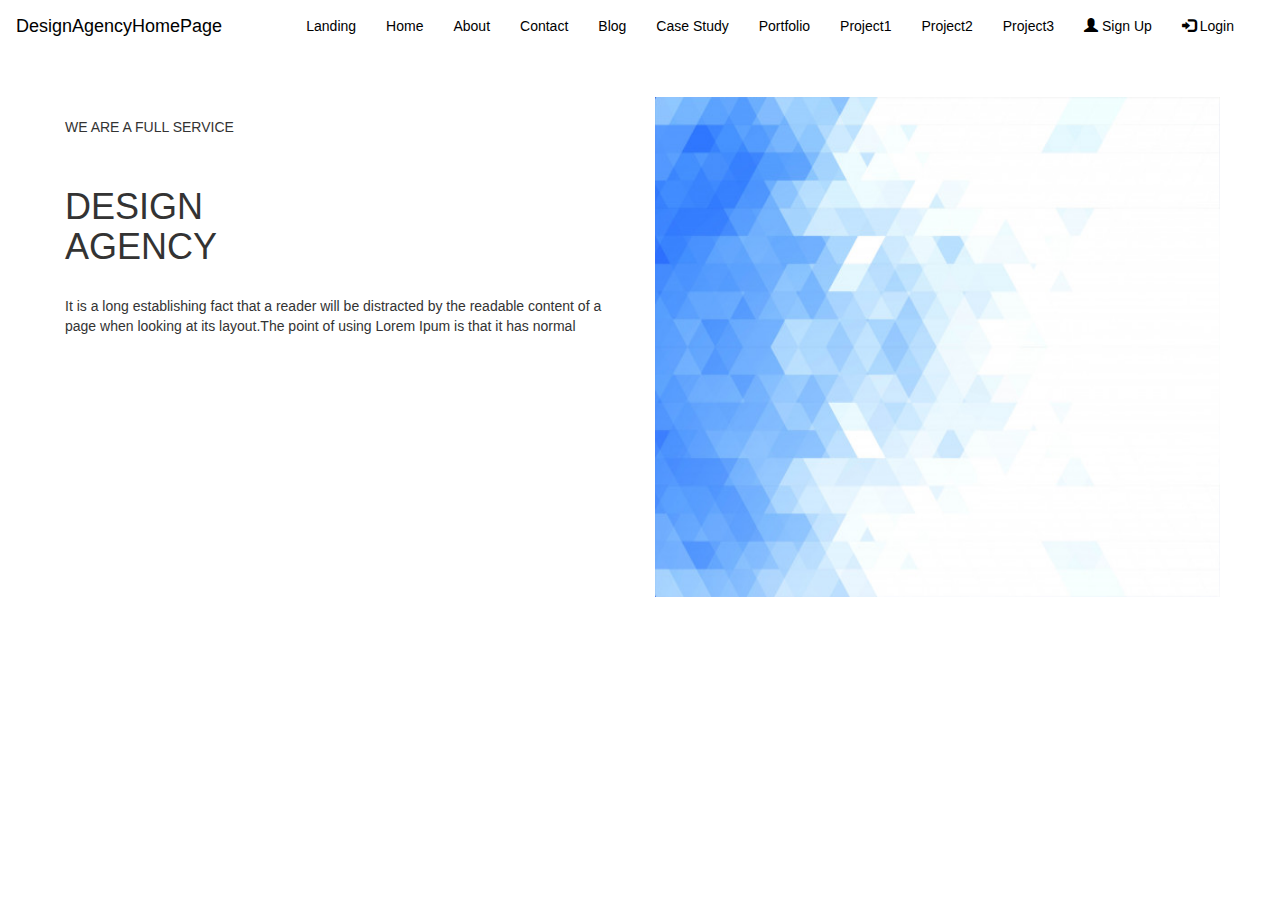
<file: index.html>
<!DOCTYPE html>
<html>
    <head>
        <title>Design Agency</title>
        <meta charset="utf-8">
        <meta name="viewport" content="width=device-width,initial-scale=1">
        <link rel="stylesheet" href="style.css">
        <link rel="stylesheet" href="https://maxcdn.bootstrapcdn.com/bootstrap/3.4.1/css/bootstrap.min.css">
        <script src="https://ajax.googleapis.com/ajax/libs/jquery/3.4.1/jquery.min.js"></script>
        <script src="https://maxcdn.bootstrapcdn.com/bootstrap/3.4.1/js/bootstrap.min.js"></script>
    </head>
    <body>
        <nav class="navbar navbar-inverse" id="nav">
            <div class="container-fluid">
              <div class="navbar-header">
                <button type="button" class="navbar-toggle" data-toggle="collapse" data-target="#myNavbar">
                  <span class="icon-bar"></span>
                  <span class="icon-bar"></span>
                  <span class="icon-bar"></span>                        
                </button>
                <a class="navbar-brand" href="#">DesignAgencyHomePage</a>
              </div>
              <div class="collapse navbar-collapse navbar-right" id="myNavbar">
                <ul class="nav navbar-nav">
                  <li><a href="#">Landing</a></li>
                  <li><a class="active" href="#">Home</a></li>
                  <li><a href="#">About</a></li>
                  <li><a href="#">Contact</a></li>
                  <li><a href="#">Blog</a></li>
                  <li><a href="#">Case Study</a></li>
                  <li><a href="#">Portfolio</a></li>
                  <li><a href="#">Project1</a></li>
                  <li><a href="#">Project2</a></li>
                  <li><a href="#">Project3</a></li>
                  <li><a href="./public/signup.html"><span class="glyphicon glyphicon-user"></span> Sign Up</a></li>
                  <li><a href="#"><span class="glyphicon glyphicon-log-in"></span> Login</a></li>
                </ul>
              </div>
            </div>
          </nav>
          <div class="row" id="middle"> 
              <div class="col-sm-6" id="middle-content1">
                  <p>WE ARE A FULL SERVICE</p>
                  <br>
                  <h1>DESIGN <br> AGENCY</h1>
                  <br>
                  <p>It is a long establishing fact that a reader will be distracted 
                    by the readable content of a page when looking at its layout.The point of using Lorem Ipum is that it has normal</p>
              </div>
              <div class="col-sm-6" >
                 <div  id="middle-content2">
                
                 </div>
              </div>
          </div>

    </body>
</html>
</file>
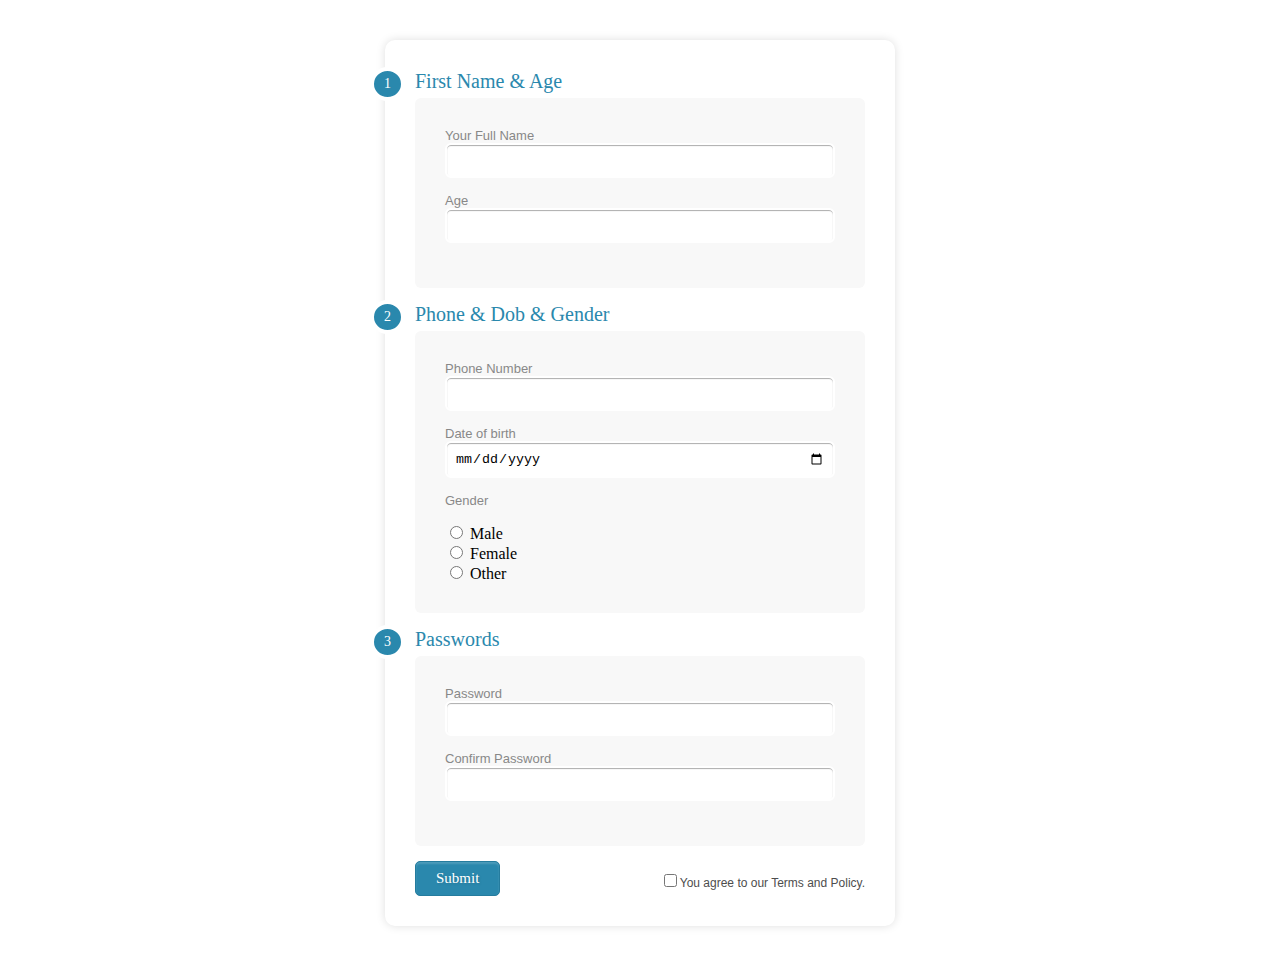
<file: signup.html>
<!DOCTYPE html>
<html>
    <head>
        <title>Sign Up</title>
        <link rel="stylesheet" type="text/css" href="signupstyle.css">
        <script>
            function checkConditions(){
                var name=document.getElementById("name")
                var age=document.getElementById("age")
                var phno=document.getElementById("phno")
                var pw=document.getElementById("pw")
                var cpw=document.getElementById("cpw")
                var gender=document.getElementsByName("gender")
                var dob=document.getElementById("dob")

                if(validateEmptyFields(name)){
                    if(validateEmptyFields(age)){
                        if(validateEmptyFields(phno)){
                            if(validateEmptyFields(pw)){
                                if(validateEmptyFields(cpw)){
                                    if(validateCheck(gender)){
                                        if(validateEmptyFields(dob)){
                                            if(validateAge(age)){
                                                if(validatePsw(pw,cpw)){
                                                    if(validatePhno(phno)){
                                                        alert("success")
                                                    }
                                                }
                                            }
                                        }
                                    }
                                }
                            }
                        }
                    }
                }

            }

            function validateEmptyFields(fname){
                if(fname.value.length==0){
                    alert("Please fill all the fields");
                    fname.focus();
                    return false;
                }
                return true;

            }

            function validateCheck(gender){
                var isChecked=false;
                for(var i=0;i<gender.length;i++){
                    if(gender[i].checked){
                        isChecked=true;
                        break;
                    }
                }
                if(isChecked==false){
                    alert("select one of the options")
                }
                return isChecked
            }

            function validatePhno(phno){
                var pattern=/^\d{10}$/;
                if(phno.value.match(pattern)){
                    return true;
                }
                else{
                    alert("phno should have 10 digits")
                    phno.focus();
                    return false;
                }
            }

            function validateAge(age){
                var agev=age.value;
                if(agev>=12 && agev<=50){
                    return true
                }
                else{
                    alert('age is not accepted')
                    age.focus();
                    return false;
                   
                }
           
            }


            function validatePsw(pw,cpw){
               
                if(pw.value===cpw.value){
                    return true;
                }
                else{
                    alert("passwords donot match")
                    pw.focus();
                    return false;
                }
                
            }

            // var form=document.getElementById("myForm");
            // function handle(e){
            //     e.preventDefault();
            // }
            // form.addEventListener('submit',handle)

        </script>
    </head>
    <body>
        <div class="form">
        <form onsubmit="return checkConditions()" id="myForm">
            <div class="section"><span>1</span>First Name & Age</div>
            <div class="inner-wrap">
                <label>Your Full Name <input type="text"  id="name" name="name" /></label>
                <label>Age <input type="number" id="age" name="age"/></label>
            </div>
        
            <div class="section"><span>2</span> Phone & Dob & Gender</div>
            <div class="inner-wrap">
                <label>Phone Number <input type="text" id="phno" name="phno" /></label>
                <label>Date of birth <input type="date" id="dob" name="dob"/></label>
                <label>Gender</label>
                <input type="radio" id="male" name="gender" value="male"> Male <br>
                <input type="radio" id="female" name="gender" value="female"> Female <br/> 
                <input type="radio" id="other" name="gender" value="other"> Other
            </div>
        
            <div class="section"><span>3</span>Passwords</div>
                <div class="inner-wrap">
                <label>Password <input type="password" id="pw" name="password"   pattern="(?=.*\d)(?=.*[a-z])(?=.*[A-Z]).{8,}" title="Must contain at least one number and one uppercase and lowercase letter, and at least 8 or more characters"></label>
                <label>Confirm Password <input type="password" id="cpw" name="cfpassword"  pattern="(?=.*\d)(?=.*[a-z])(?=.*[A-Z]).{8,}" title="Must contain at least one number and one uppercase and lowercase letter, and at least 8 or more characters"/></label>
            </div>
            <div class="button-section">
             <input type="submit" name="Sign Up" />
             <span class="privacy-policy">
             <input type="checkbox" name="field7">You agree to our Terms and Policy. 
             </span>
            </div>
        </form>
        </div>
    </body>
</html>
</file>
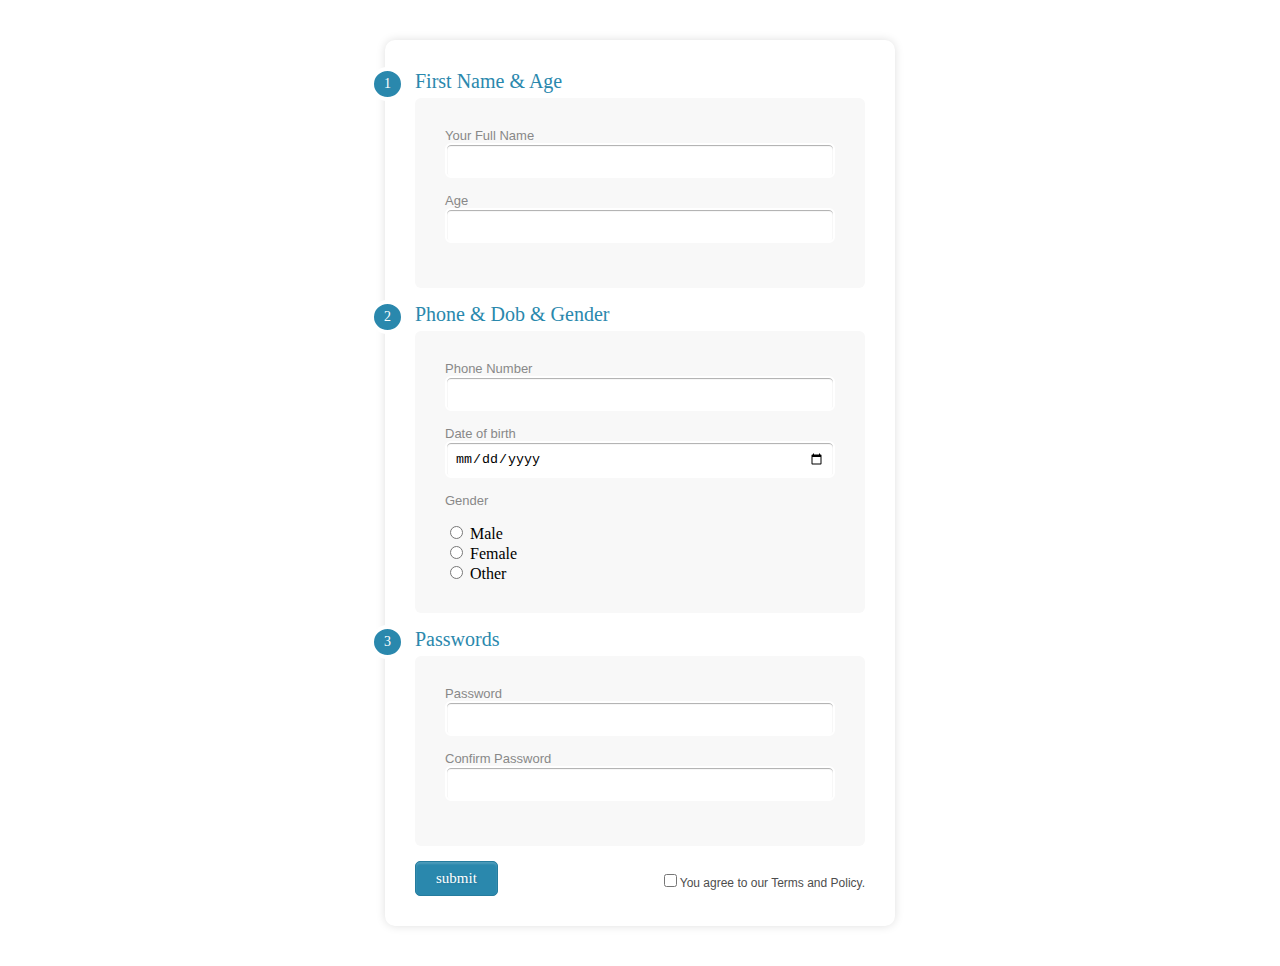
<file: public/signup.html>
<!DOCTYPE html>
<html>
    <head>
        <title>Sign Up</title>
        <link rel="stylesheet" type="text/css" href="signupstyle.css">
        <script>
            function checkConditions(){
                var name=document.getElementById("name")
                var age=document.getElementById("age")
                var phno=document.getElementById("phno")
                var pw=document.getElementById("pw")
                var cpw=document.getElementById("cpw")
                var gender=document.getElementsByName("gender")
                var dob=document.getElementById("dob")

                if(validateEmptyFields(name)){
                    if(validateEmptyFields(age)){
                        if(validateEmptyFields(phno)){
                            if(validateEmptyFields(pw)){
                                if(validateEmptyFields(cpw)){
                                    if(validateCheck(gender)){
                                        if(validateEmptyFields(dob)){
                                            if(validateAge(age)){
                                                if(validatePsw(pw,cpw)){
                                                    if(validatePhno(phno)){
                                                        alert("success")
                                                    }
                                                }
                                            }
                                        }
                                    }
                                }
                            }
                        }
                    }
                }

            }

            function validateEmptyFields(fname){
                if(fname.value.length==0){
                    alert("Please fill all the fields");
                    fname.focus();
                    return false;
                }
                return true;

            }

            function validateCheck(gender){
                var isChecked=false;
                for(var i=0;i<gender.length;i++){
                    if(gender[i].checked){
                        isChecked=true;
                        break;
                    }
                }
                if(isChecked==false){
                    alert("select one of the options")
                }
                return isChecked
            }

            function validatePhno(phno){
                var pattern=/^\d{10}$/;
                if(phno.value.match(pattern)){
                    return true;
                }
                else{
                    alert("phno should have 10 digits")
                    phno.focus();
                    return false;
                }
            }

            function validateAge(age){
                var agev=age.value;
                if(agev>=12 && agev<=50){
                    return true
                }
                else{
                    alert('age is not accepted')
                    age.focus();
                    return false;
                   
                }
           
            }


            function validatePsw(pw,cpw){
               
                if(pw.value===cpw.value){
                    return true;
                }
                else{
                    alert("passwords donot match")
                    pw.focus();
                    return false;
                }
                
            }

            // var form=document.getElementById("myForm");
            // function handle(e){
            //     e.preventDefault();
            // }
            // form.addEventListener('submit',handle)

        </script>
    </head>
    <body>
        <div class="form">
        <form onsubmit="return checkConditions()" id="myForm">
            <div class="section"><span>1</span>First Name & Age</div>
            <div class="inner-wrap">
                <label>Your Full Name <input type="text"  id="name" name="name" /></label>
                <label>Age <input type="number" id="age" name="age"/></label>
            </div>
        
            <div class="section"><span>2</span> Phone & Dob & Gender</div>
            <div class="inner-wrap">
                <label>Phone Number <input type="text" id="phno" name="phno" /></label>
                <label>Date of birth <input type="date" id="dob" name="dob"/></label>
                <label>Gender</label>
                <input type="radio" id="male" name="gender" value="male"> Male <br>
                <input type="radio" id="female" name="gender" value="female"> Female <br/> 
                <input type="radio" id="other" name="gender" value="other"> Other
            </div>
        
            <div class="section"><span>3</span>Passwords</div>
                <div class="inner-wrap">
                <label>Password <input type="password" id="pw" name="password"   pattern="(?=.*\d)(?=.*[a-z])(?=.*[A-Z]).{8,}" title="Must contain at least one number and one uppercase and lowercase letter, and at least 8 or more characters"></label>
                <label>Confirm Password <input type="password" id="cpw" name="cfpassword"  pattern="(?=.*\d)(?=.*[a-z])(?=.*[A-Z]).{8,}" title="Must contain at least one number and one uppercase and lowercase letter, and at least 8 or more characters"/></label>
            </div>
            <div class="button-section">
             <input type="submit" name="Sign Up" value="submit" />
             <span class="privacy-policy">
             <input type="checkbox" name="field7">You agree to our Terms and Policy. 
             </span>
            </div>
        </form>
        </div>
    </body>
</html>
</file>
<file: style.css>
#nav{
    color:black;
    background-color: white;
    border-color: white;
}
#nav a{
    color:black;
}
#myNavbar ul li a{
    color: black;
}
#middle{
    padding: 20px;
    margin: 25px;
}
#middle #middle-content1 {
    padding: 20px;
    height: 500px;
}

#middle #middle-content2{
    padding: 20px;
    height:500px;
    width:100%;
    background-image:url("prepease2.jpg");
    background-repeat: no-repeat;
    background-size:100% 100%;
}
</file>
<file: signupstyle.css>
.form{
	width:450px;
	padding:30px;
	margin:40px auto;
	background: #FFF;
	border-radius: 10px;
	box-shadow: 0px 0px 10px rgba(0, 0, 0, 0.13);
	
}
.form .inner-wrap{
	padding: 30px;
	background: #F8F8F8;
	border-radius: 6px;
	margin-bottom: 15px;
}
.form h1{
	background: #2A88AD;
	padding: 20px 30px 15px 30px;
	margin: -30px -30px 30px -30px;
	border-radius: 10px 10px 0 0;
	color: #fff;
	text-shadow: 1px 1px 3px rgba(0, 0, 0, 0.12);
	font: normal 30px 'Bitter', serif;
	box-shadow: inset 0px 2px 2px 0px rgba(255, 255, 255, 0.17);
	border: 1px solid #257C9E;
}
.form h1 > span{
	display: block;
	margin-top: 2px;
	font: 13px Arial, Helvetica, sans-serif;
}
.form label{
	display: block;
	font: 13px Arial, Helvetica, sans-serif;
	color: #888;
	margin-bottom: 15px;
}
.form input[type="text"],
.form input[type="date"],
.form input[type="number"],
.form input[type="password"],
.form select {
	display: block;
	box-sizing: border-box;
	width: 100%;
	padding: 8px;
	border-radius: 6px;
	border: 2px solid #fff;
	box-shadow: inset 0px 1px 1px rgba(0, 0, 0, 0.33);
}

.form .section{
	font: normal 20px 'Bitter', serif;
	color: #2A88AD;
	margin-bottom: 5px;
}
.form .section span {
	background: #2A88AD;
	padding: 5px 10px 5px 10px;
	position: absolute;
	border-radius: 50%;
	border: 4px solid #fff;
	font-size: 14px;
	margin-left: -45px;
	color: #fff;
	margin-top: -3px;
}
.form input[type="button"], 
.form input[type="submit"]{
	background: #2A88AD;
	padding: 8px 20px 8px 20px;
	border-radius: 5px;	
	color: #fff;
	text-shadow: 1px 1px 3px rgba(0, 0, 0, 0.12);
	font: normal 30px 'Bitter', serif;
	box-shadow: inset 0px 2px 2px 0px rgba(255, 255, 255, 0.17);
	border: 1px solid #257C9E;
	font-size: 15px;
}
.form input[type="button"]:hover, 
.form input[type="submit"]:hover{
	background: #2A6881;
	box-shadow: inset 0px 2px 2px 0px rgba(255, 255, 255, 0.28);
}
.form .privacy-policy{
	float: right;
	width: 250px;
	font: 12px Arial, Helvetica, sans-serif;
	color: #4D4D4D;
	margin-top: 10px;
	text-align: right;
}

@media screen and (max-width: 300px) {
    .form .privacy-policy {
      display: block;
      float: none;
    }
    .form .input[type="submit"] {
      width: 100%;
    }
  }
</file>
<file: public/signupstyle.css>
.form{
	width:450px;
	padding:30px;
	margin:40px auto;
	background: #FFF;
	border-radius: 10px;
	box-shadow: 0px 0px 10px rgba(0, 0, 0, 0.13);
	
}
.form .inner-wrap{
	padding: 30px;
	background: #F8F8F8;
	border-radius: 6px;
	margin-bottom: 15px;
}
.form h1{
	background: #2A88AD;
	padding: 20px 30px 15px 30px;
	margin: -30px -30px 30px -30px;
	border-radius: 10px 10px 0 0;
	color: #fff;
	text-shadow: 1px 1px 3px rgba(0, 0, 0, 0.12);
	font: normal 30px 'Bitter', serif;
	box-shadow: inset 0px 2px 2px 0px rgba(255, 255, 255, 0.17);
	border: 1px solid #257C9E;
}
.form h1 > span{
	display: block;
	margin-top: 2px;
	font: 13px Arial, Helvetica, sans-serif;
}
.form label{
	display: block;
	font: 13px Arial, Helvetica, sans-serif;
	color: #888;
	margin-bottom: 15px;
}
.form input[type="text"],
.form input[type="date"],
.form input[type="number"],
.form input[type="password"],
.form select {
	display: block;
	box-sizing: border-box;
	width: 100%;
	padding: 8px;
	border-radius: 6px;
	border: 2px solid #fff;
	box-shadow: inset 0px 1px 1px rgba(0, 0, 0, 0.33);
}

.form .section{
	font: normal 20px 'Bitter', serif;
	color: #2A88AD;
	margin-bottom: 5px;
}
.form .section span {
	background: #2A88AD;
	padding: 5px 10px 5px 10px;
	position: absolute;
	border-radius: 50%;
	border: 4px solid #fff;
	font-size: 14px;
	margin-left: -45px;
	color: #fff;
	margin-top: -3px;
}
.form input[type="button"], 
.form input[type="submit"]{
	background: #2A88AD;
	padding: 8px 20px 8px 20px;
	border-radius: 5px;	
	color: #fff;
	text-shadow: 1px 1px 3px rgba(0, 0, 0, 0.12);
	font: normal 30px 'Bitter', serif;
	box-shadow: inset 0px 2px 2px 0px rgba(255, 255, 255, 0.17);
	border: 1px solid #257C9E;
	font-size: 15px;
}
.form input[type="button"]:hover, 
.form input[type="submit"]:hover{
	background: #2A6881;
	box-shadow: inset 0px 2px 2px 0px rgba(255, 255, 255, 0.28);
}
.form .privacy-policy{
	float: right;
	width: 250px;
	font: 12px Arial, Helvetica, sans-serif;
	color: #4D4D4D;
	margin-top: 10px;
	text-align: right;
}

@media screen and (max-width: 300px) {
    .form .privacy-policy {
      display: block;
      float: none;
    }
    .form .input[type="submit"] {
      width: 100%;
    }
  }
</file>
